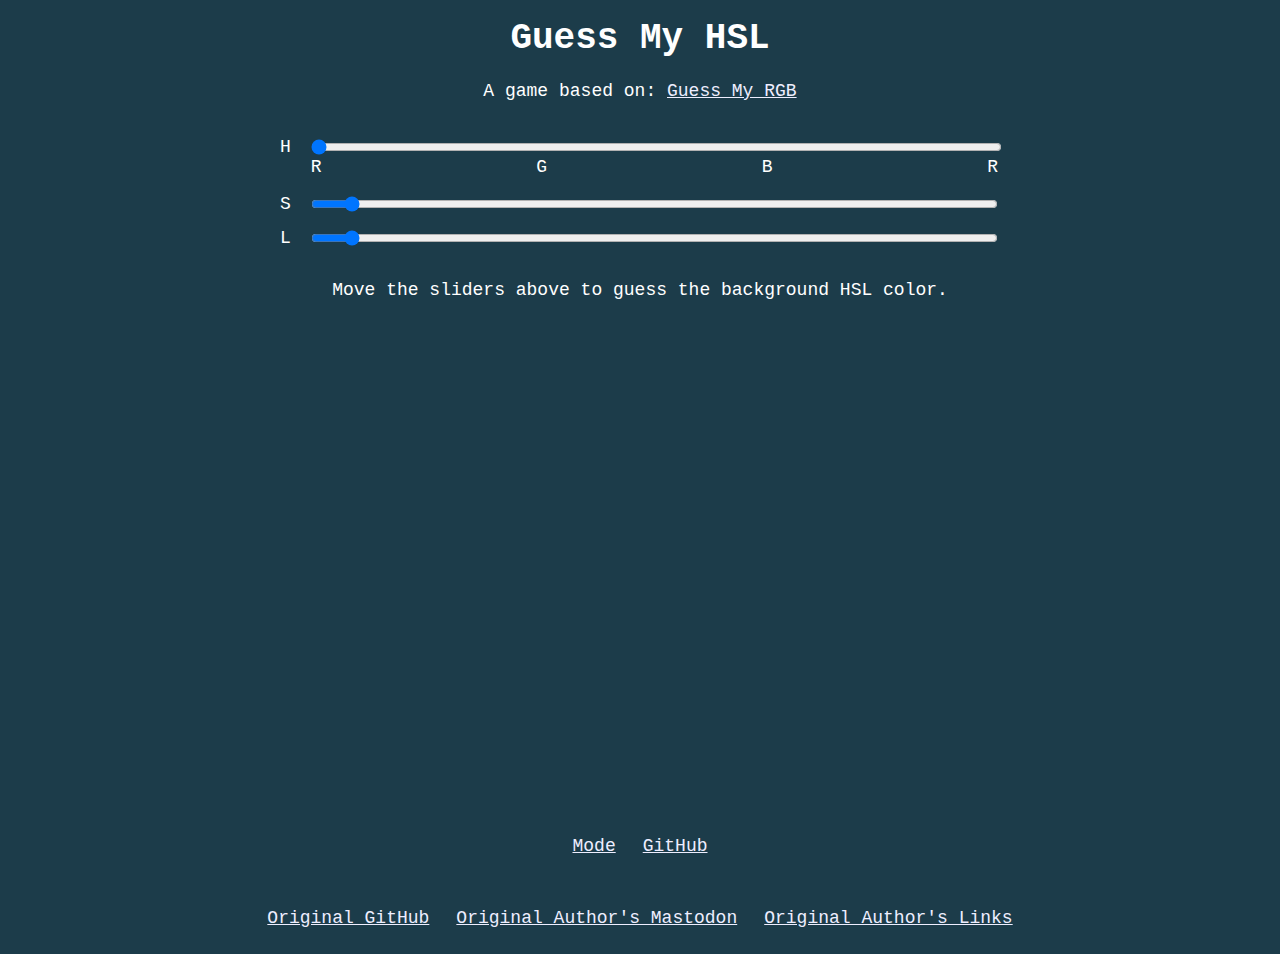
<file: index.html>
<!--
  Guess My RGB 0.4.0.dev1
  Copyright (c) 2024 Susam Pal
  Source: https://github.com/susam/myrgb
  License: MIT
-->
<!DOCTYPE html>
<html lang="en">
  <head>
    <title>Guess My HSL</title>
    <meta name="viewport" content="width=device-width, initial-scale=1.0" />
    <meta name="description" content="A simple HSL color guessing game." />
    <link rel="stylesheet" href="./style.css" />
    <script src="./script.js"></script>
  </head>

  <body>
    <main>
      <div class="header">
        <h1>Guess My HSL</h1>
        <span
          >A game based on:
          <a href="https://susam.net/myrgb.html">Guess My RGB</a></span
        >
      </div>
      <div class="slider">
        <div class="labled-range">
          <label for="hin">H</label>
          <input type="range" id="hin" name="hin" max="360" step="18" />
          <datalist id="values">
            <option value="0" label="R"></option>
            <option value="120" label="G"></option>
            <option value="240" label="B"></option>
            <option value="360" label="R"></option>
          </datalist>
        </div>
      </div>
      <div class="slider">
        <label for="sin">S</label>
        <input type="range" id="sin" name="sin" max="100" step="5" />
      </div>
      <div class="slider">
        <label for="lin">L</label>
        <input type="range" id="lin" name="lin" max="100" step="5" />
      </div>
      <div id="info">
        Move the sliders above to guess the background HSL color.
      </div>
      <button id="submit"></button>
      <button id="restart">New Game</button>
      <div id="result"></div>
      <div id="status"></div>
    </main>
    <footer>
      <div class="footer-row hsl-footer">
        <a id="mode" href="#x">Mode</a>
        <a href="https://github.com/laine-hallot/myrgb">GitHub</a>
      </div>
      <div class="footer-row original-footer">
        <a href="https://github.com/susam/myrgb">Original GitHub</a>
        <a href="https://mastodon.social/@susam">Original Author's Mastodon</a>
        <a href="https://susam.net/links.html">Original Author's Links</a>
      </div>
    </footer>
  </body>
</html>
</file>
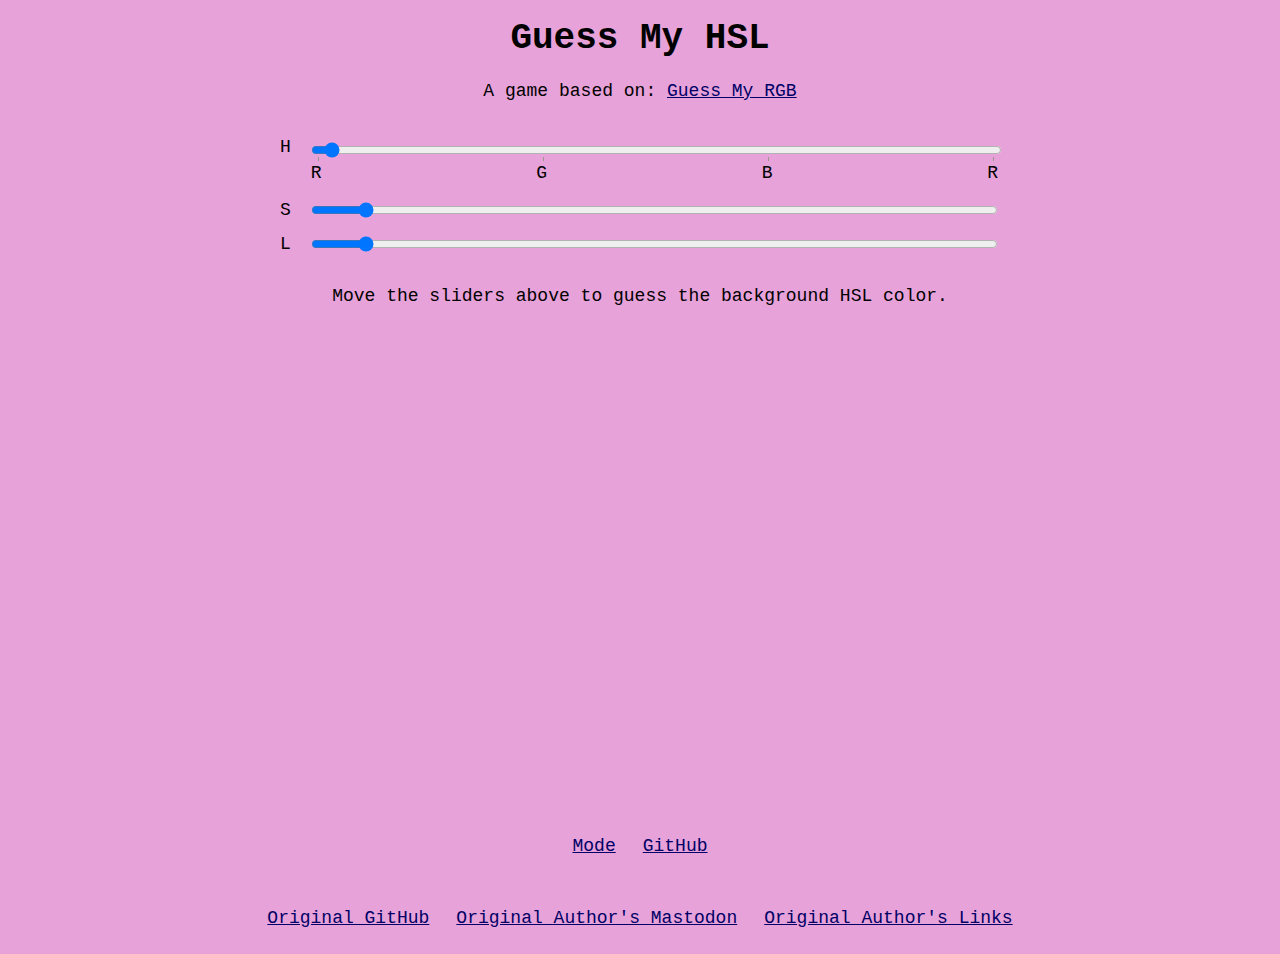
<file: myrgb.html>
<!--
  Guess My RGB 0.4.0.dev1
  Copyright (c) 2024 Susam Pal
  Source: https://github.com/susam/myrgb
  License: MIT
-->
<!DOCTYPE html>
<html lang="en">
  <head>
    <title>Guess My HSL</title>
    <meta name="viewport" content="width=device-width, initial-scale=1.0" />
    <meta name="description" content="A simple HSL color guessing game." />
    <style>
      html {
        height: 100%;
      }

      body {
        font-family: monospace, monospace;
        font-size: large;
        margin: 0;
        padding: 1em;
        text-align: center;
        box-sizing: border-box;
        height: 100%;
      }

      main {
        min-height: calc(100% - 4em);
      }
      .header {
        margin: 0 0 36px 0;
      }
      .header h1 {
        margin: 0 0 0.6em 0;
      }

      div.slider {
        display: flex;
        align-items: center;
        margin: 0.8em auto;
        max-width: 40em;
      }
      .labled-range {
        width: 100%;
        display: grid;
        grid-template-columns: 1fr minmax(0, 100%);
        grid-template-rows: auto auto;
      }
      .labled-range > label {
        grid-row-start: 1;
        grid-row-end: 2;
        grid-column-start: 1;
        grid-column-end: 2;
      }
      .labled-range > input {
        grid-row-start: 1;
        grid-row-end: 2;
        grid-column-start: 2;
        grid-column-end: 2;
      }
      .labled-range > datalist {
        grid-column-start: 2;
        grid-column-end: 2;
        grid-row-start: 2;
        grid-row-end: 2;
        width: 100%;
        max-width: 40em;
        display: flex;
        justify-content: space-between;
      }

      label {
        padding-right: 1em;
      }

      input {
        width: 100%;
      }

      div#info,
      button {
        margin: 1em auto;
      }

      button {
        max-width: 15em;
        padding: 0.2em 0.7em;
        width: 100%;
        font-family: monospace, monospace;
        font-size: 1em;
      }

      div#result div {
        margin: 0.5em auto;
        max-width: 20em;
        padding: 0.5em;
      }

      div#status {
        margin: 1em auto;
        padding: 1em;
        border: medium double;
        display: none;
      }

      footer {
        display: flex;
        flex-direction: column;
        align-items: center;
        line-height: 4em;
      }

      .footer-row {
        display: flex;
        gap: 1.5em;
      }
    </style>
    <script>
      "use strict";

      const LOGGING = false;
      const MAX_ATTEMPTS = 99;

      let h = 0;
      let s = 0;
      let l = 0;
      let hInput, sInput, lInput;
      let hh, ss, ll;
      let info, submit, restart, result, status, mode;
      let attempts = 0;
      let statusTimer = null;
      let slidersFrozen = false;

      function init() {
        hInput = document.getElementById("hin");
        sInput = document.getElementById("sin");
        lInput = document.getElementById("lin");
        info = document.getElementById("info");
        submit = document.getElementById("submit");
        restart = document.getElementById("restart");
        result = document.getElementById("result");
        status = document.getElementById("status");
        mode = document.getElementById("mode");

        hInput.addEventListener("change", readInput);
        sInput.addEventListener("change", readInput);
        lInput.addEventListener("change", readInput);

        hInput.addEventListener("input", readInput);
        sInput.addEventListener("input", readInput);
        lInput.addEventListener("input", readInput);

        submit.addEventListener("click", submitInput);
        restart.addEventListener("click", newGame);
        mode.addEventListener("click", changeMode);
        newGame();
      }

      function newGame() {
        pickHSL();
        setupGame(h, s, l);
      }

      function setGame(hh, ss, ll) {
        // eslint-disable-line no-unused-vars
        // Useful to set arbitrary colors for local testing.
        h = hh;
        s = ss;
        l = ll;
        setupGame(h, s, l);
      }

      function pickHSL() {
        h = Math.floor(Math.random() * 360);
        s = Math.floor(Math.random() * 100);
        l = Math.floor(Math.random() * 100);
      }

      function setupGame(h, s, l) {
        log("setting up new game");
        info.style.display = "inline-block";
        submit.style.display = "none";
        restart.style.display = "none";
        status.style.display = "none";
        result.innerHTML = "";
        attempts = 0;
        hInput.disabled = sInput.disabled = lInput.disabled = false;
        slidersFrozen = false;
        hInput.value = lInput.value = sInput.value = 7;
        paintGame(h, s, l);
        mode.href = window.location.hash === "#x" ? "#" : "#x";
        log("new game is ready");
      }

      function paintGame(h, s, l) {
        const dark = luminance(h, s, l) < luminance(0, 0, 34.5);
        document.body.style.background = toCssHsl(h, s, l);
        document.body.style.color = dark ? "#fff" : "#000";
        const anchors = document.getElementsByTagName("a");
        for (let i = 0; i < anchors.length; ++i) {
          const a = anchors[i];
          a.style.color = dark ? "#eef" : "#006";
        }
      }

      function readInput(e) {
        if (slidersFrozen) {
          hInput.valueAsNumber = hh;
          sInput.valueAsNumber = ss;
          lInput.valueAsNumber = ll;
        } else {
          hh = hInput.valueAsNumber;
          ss = sInput.valueAsNumber;
          ll = lInput.valueAsNumber;
          submit.innerHTML = "Submit " + toCssHsl(hh, ss, ll);
          submit.style.display = "inline-block";
          info.style.display = "none";
        }
      }

      function submitInput() {
        addMove(h, s, l, hh, ss, ll, ++attempts);
      }

      function addMove(h, s, l, hh, ss, ll, attempts) {
        const dark = luminance(hh, ss, ll) < luminance(8, 8, 8);
        const hslValue = toCssHsl(hh, ss, ll);
        const won = hh === h && ss === s && ll === l;
        const lPad = attempts < 10 ? "&nbsp;" : "";
        const rPad = "&nbsp;";
        let scored = score(h, s, l, hh, ss, ll);
        const div = document.createElement("div");
        scored = (scored < 10 ? "0" : "") + scored;
        div.style.background = hslValue;
        div.style.color = dark ? "#fff" : "#000";
        div.innerHTML = lPad + attempts + ") " + hslValue;
        log(
          "input=" +
            hh +
            "," +
            ss +
            "," +
            ll +
            " hex=" +
            hslValue +
            " scored=" +
            scored +
            " won=" +
            won
        );
        if (won) {
          div.innerHTML += " (Splendid!)" + rPad;
          div.style.border = "thin solid #" + (dark ? "ccc" : "333");
          win();
        } else if (window.location.hash === "#x") {
          div.innerHTML += " (Try again)" + rPad;
        } else {
          div.innerHTML += " (" + scored + "% match)" + rPad;
        }
        document.getElementById("result").prepend(div);
        if (attempts === MAX_ATTEMPTS) {
          halt();
        }
      }

      function halt() {
        hInput.disabled = sInput.disabled = lInput.disabled = true;
        submit.style.display = "none";
        restart.style.display = "inline-block";
        log("halt complete");
      }

      function win() {
        slidersFrozen = true;
        submit.style.display = "none";
        restart.style.display = "inline-block";
        log("win complete");
      }

      function score(h, s, l, hh, ss, ll) {
        const maxHErr = Math.max(h, 360 - h);
        const maxSErr = Math.max(s, 100 - s);
        const maxLErr = Math.max(l, 100 - l);
        const maxDist = Math.sqrt(
          maxHErr * maxHErr + maxSErr * maxSErr + maxLErr * maxLErr
        );
        const hErr = Math.abs(hh - h);
        const sErr = Math.abs(ss - s);
        const lErr = Math.abs(ll - l);
        const dist = Math.sqrt(hErr * hErr + sErr * sErr + lErr * lErr);
        return Math.floor(100 * (1 - dist / maxDist));
      }

      function toCssHsl(h, s, l) {
        return `hsl(${h} ${s}% ${l}%)`.toUpperCase();
      }

      function luminance(h, s, l) {
        return l; // not technically correct but should be good enough to determine with text color to use
      }

      function changeMode(e) {
        e.preventDefault();
        if (window.location.hash === "#x") {
          window.history.replaceState(null, "", "#");
          mode.href = "#x";
          showStatus("Switched to normal mode!");
        } else {
          window.history.replaceState(null, "", "#x");
          mode.href = "#";
          showStatus("Switched to expert mode!");
        }
      }

      function showStatus(msg) {
        let opacity = 100;
        let subtract = 0.01;

        status.style.display = "inline-block";
        status.style.opacity = opacity + "%";
        status.innerHTML = msg;

        if (statusTimer != null) {
          clearTimeout(statusTimer);
        }

        statusTimer = setInterval(function () {
          opacity -= subtract;
          subtract *= 1.2;
          if (statusTimer != null && opacity <= 0) {
            clearTimeout(statusTimer);
            statusTimer = null;
            status.style.display = "none";
          }
          status.style.opacity = opacity + "%";
        }, 50);
      }

      function log() {
        const args = Array.prototype.slice.call(arguments);
        if (LOGGING) {
          console.log(
            "attempts=" +
              attempts +
              " color=" +
              h +
              "," +
              s +
              "," +
              l +
              " cssValue=" +
              toCssHsl(h, s, l) +
              " " +
              args.join(" ")
          );
        }
      }

      window.addEventListener("load", init);
    </script>
  </head>

  <body>
    <main>
      <div class="header">
        <h1>Guess My HSL</h1>
        <span
          >A game based on:
          <a href="https://susam.net/myrgb.html">Guess My RGB</a></span
        >
      </div>
      <div class="slider">
        <div class="labled-range">
          <label for="hin">H</label>
          <input type="range" id="hin" name="hin" max="360" list="values" />
          <datalist id="values">
            <option value="0" label="R"></option>
            <option value="120" label="G"></option>
            <option value="240" label="B"></option>
            <option value="360" label="R"></option>
          </datalist>
        </div>
      </div>
      <div class="slider">
        <label for="sin">S</label>
        <input type="range" id="sin" name="sin" max="100" step=".01" />
      </div>
      <div class="slider">
        <label for="lin">L</label>
        <input type="range" id="lin" name="lin" max="100" step=".01" />
      </div>
      <div id="info">
        Move the sliders above to guess the background HSL color.
      </div>
      <button id="submit"></button>
      <button id="restart">New Game</button>
      <div id="result"></div>
      <div id="status"></div>
    </main>
    <footer>
      <div class="footer-row hsl-footer">
        <a id="mode" href="#x">Mode</a>
        <a href="https://github.com/laine-hallot/myrgb">GitHub</a>
      </div>
      <div class="footer-row original-footer">
        <a href="https://github.com/susam/myrgb">Original GitHub</a>
        <a href="https://mastodon.social/@susam">Original Author's Mastodon</a>
        <a href="https://susam.net/links.html">Original Author's Links</a>
      </div>
    </footer>
  </body>
</html>
</file>
<file: style.css>
html {
  height: 100%;
}

body {
  font-family: monospace, monospace;
  font-size: large;
  margin: 0;
  padding: 1em;
  text-align: center;
  box-sizing: border-box;
  height: 100%;
  color: #000;
}

body.dark {
  color: #fff;
}

main {
  min-height: calc(100% - 4em);
}
.header {
  margin: 0 0 36px 0;
}
.header h1 {
  margin: 0 0 0.6em 0;
}

#info {
  display: inline-block;
}

#submit,
#restart,
#status {
  display: none;
}

main.game-active {
}

main.game-active #submit {
  display: inline-block;
}

main.game-active #info {
  display: none;
}

main.game-end {
}

main.game-end #restart {
  display: inline-block;
}

main.game-end #submit {
  display: none;
}

main.game-end #info {
  display: none;
}

div.slider {
  display: flex;
  align-items: center;
  margin: 0.8em auto;
  max-width: 40em;
}
.labled-range {
  width: 100%;
  display: grid;
  grid-template-columns: 1fr minmax(0, 100%);
  grid-template-rows: auto auto;
}
.labled-range > label {
  grid-row-start: 1;
  grid-row-end: 2;
  grid-column-start: 1;
  grid-column-end: 2;
}
.labled-range > input {
  grid-row-start: 1;
  grid-row-end: 2;
  grid-column-start: 2;
  grid-column-end: 2;
}
.labled-range > datalist {
  grid-column-start: 2;
  grid-column-end: 2;
  grid-row-start: 2;
  grid-row-end: 2;
  width: 100%;
  max-width: 40em;
  display: flex;
  justify-content: space-between;
}

label {
  padding-right: 1em;
}

input {
  width: 100%;
}

div#info,
button {
  margin: 1em auto;
}

button {
  max-width: 15em;
  padding: 0.2em 0.7em;
  width: 100%;
  font-family: monospace, monospace;
  font-size: 1em;
}

div#result div {
  margin: 0.5em auto;
  max-width: 20em;
  padding: 0.5em;
}

div#status {
  margin: 1em auto;
  padding: 1em;
  border: medium double;
  display: none;
}

div#status.flash {
  display: inline-block;
  animation: 2300ms status-toast;
  animation-timing-function: cubic-bezier(0.7, 0, 0.84, 0);
}

footer {
  display: flex;
  flex-direction: column;
  align-items: center;
  line-height: 4em;
}

.footer-row {
  display: flex;
  gap: 1.5em;
}

@keyframes status-toast {
  0% {
    display: inline-block;
    opacity: 1;
  }
  100% {
    opacity: 0;
  }
}
</file>
